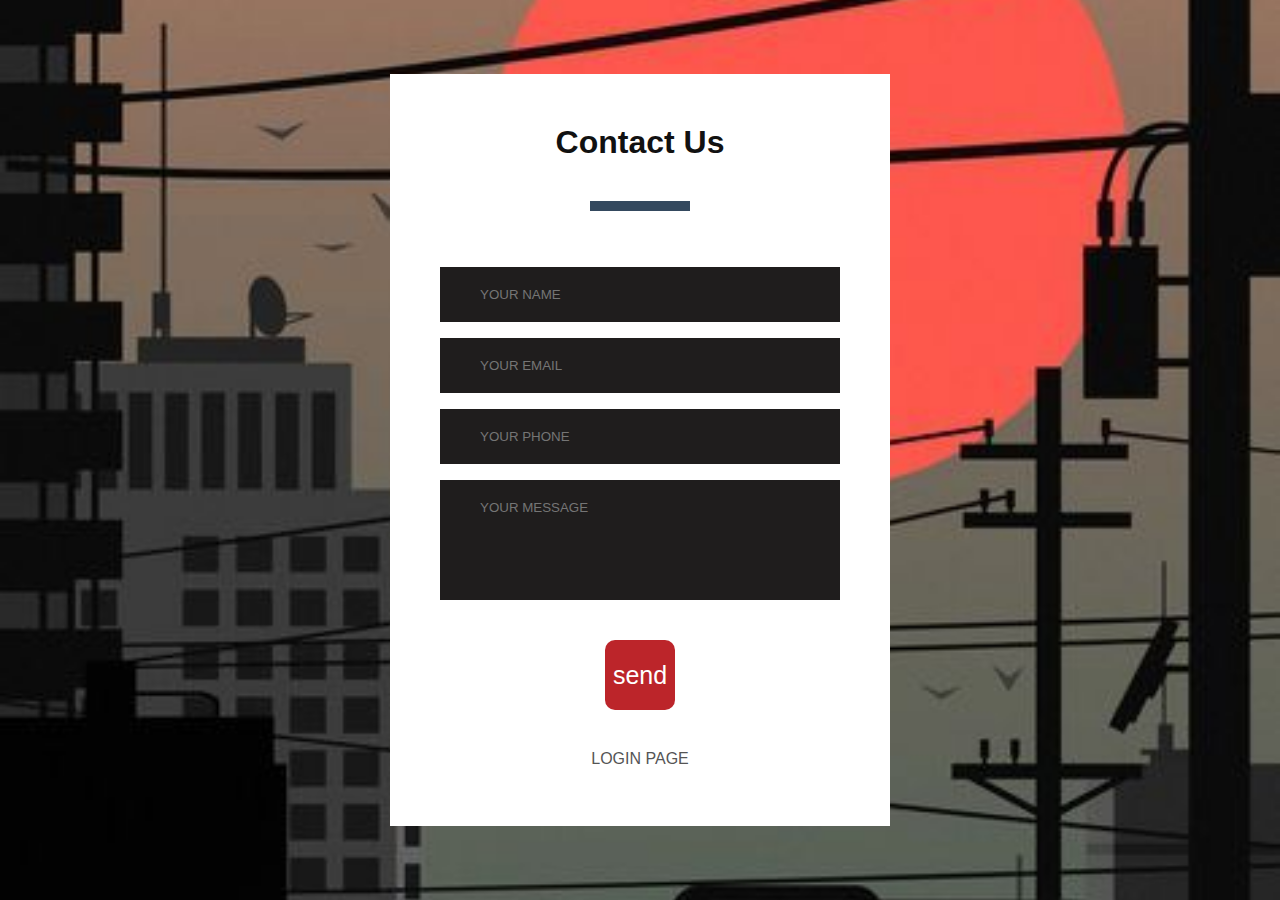
<file: contactUs.html>
<!DOCTYPE html>
<html lang="en">

<head>
    <meta charset="UTF-8">
    <meta name="viewport" content="width=device-width, initial-scale=1.0">
    <title>Contact Us</title>
    <link rel="stylesheet" href="style.css">
</head>

<body>
    <div class="contact-section">
        <h1>Contact Us</h1>
        <div class="border"></div>
        <form class="contact-form" action="contactUs.html" method="POST">
            <input type="text" class="contact-form-text" placeholder="Your Name">
            <input type="email" class="contact-form-text" placeholder="Your Email">
            <input type="text" class="contact-form-text" placeholder="Your Phone">
            <textarea class="contact-form-text" placeholder="Your Message"></textarea>
            <input type="submit" class="contact-form-btn" value="send">
            <a href="index.html">Login Page</a>
        </form>
    </div>

</body>

</html>
</file>
<file: style.css>
* {
    margin: 0;
    padding: 0;
    box-sizing: border-box;
    font-family: "Unbuntu", sans-serif;
}

body {
    background: url(bg.jpg) no-repeat center;
    background-size: cover;
    min-height: 100vh;
    display: flex;
    align-items: center;
    justify-content: center;
}

.login-form {
    width: calc(100% - 20px);
    max-width: 500px;
    background-color: #fff;
    padding: 50px 40px;
}

.login-form h1 {
    text-align: center;
    margin: 40px 0;
    font-size: 36px;
    color: #111;
    font-size: 36px;
}

.textb {
    margin-bottom: 12px;
    position: relative;
}

.textb input {
    width: 100%;
    height: 70px;
    border: none;
    background-color: #ededed;
    border-radius: 4px;
    color: #333;
    font-size: 18px;
    font-weight: 700;
    padding: 14px 60px 0 10px;
}

.placeholder {
    text-transform: uppercase;
    font-size: 14px;
    font-weight: 700;
    position: absolute;
    line-height: 70px;
    top: 0;
    left: 20px;
    color: #9d9d9d;
    user-select: none;
    pointer-events: none;
}

.show-password {
    position: absolute;
    right: 20px;
    line-height: 70px;
    color: #9d9d9d;
    font-size: 22px;
    cursor: pointer;
}

.textb input:focus~.placeholder,
.textb input:valid~.placeholder {
    left: 10px;
    top: -16px;
}

.checkbox {
    display: flex;
    align-items: center;
    position: relative;
    font-size: 18px;
    font-weight: 500;
    color: #333;
    margin: 20px 0;
}

.checkbox input {
    width: 24px;
    height: 24px;
    -webkit-appearance: none;
    background-color: #ededed;
    border-radius: 4px;
    margin-right: 10px;
    cursor: pointer;
}

.checkbox .fa-check {
    position: absolute;
    color: #fff;
    font-size: 14px;
    width: 24px;
    text-align: center;
    user-select: none;
    pointer-events: none;
    opacity: 0;
}

.checkbox input:checked {
    background-color: #bc252a;
}

.checkbox input:checked+.fa-check {
    opacity: 1;
}

.btn {
    display: block;
    width: 100px;
    height: 100px;
    margin: 40px auto;
    background-color: #bc252a;
    color: #fff;
    font-size: 40px;
    border: none;
    border-radius: 30px;
    cursor: pointer;
    transition: .3s linear;
}

.btn:hover {
    opacity: .85;
}

.login-form a {
    display: block;
    text-align: center;
    text-decoration: none;
    font-size: 16px;
    color: #555;
    text-transform: uppercase;
    font-weight: 500;
    margin-bottom: 8px;
    transition: .2s linear;
}

.login-form a:hover {
    color: #111;
}

.btn:disabled {
    background-color: transparent;
    color: #ddd;
    border: 2px solid;
}

.contact-section {
    width: calc(100% - 20px);
    max-width: 500px;
    background-color: #fff;
    padding: 50px 40px;
}

.contact-section h1 {
    text-align: center;
    color: #111;
}

.border {
    width: 100px;
    height: 10px;
    background: #34495e;
    margin: 40px auto;
}

.contact-form {
    max-width: 600px;
    margin: auto;
    padding: 0 10px;
    overflow: hidden;
}

.contact-form-text {
    display: block;
    width: 100%;
    box-sizing: border-box;
    margin: 16px 0;
    border: 0;
    background: rgb(31, 29, 29);
    padding: 20px 40px;
    outline: none;
    color: rgb(255, 255, 255);
    text-transform: uppercase;
}

.contact-form-text:focus {
    box-shadow: 0 0 10px 4px #34495e;
}

textarea.contact-form-text {
    resize: none;
    height: 120px;
    text-transform: uppercase;
}

.contact-form-btn {
    display: block;
    width: 70px;
    height: 70px;
    margin: 40px auto;
    background-color: #bc252a;
    color: #fff;
    font-size: 25px;
    border: none;
    border-radius: 10px;
    cursor: pointer;
    transition: .5s linear;

}

.contact-form-btn:hover {
    opacity: .85;
}

.contact-form a {
    display: block;
    text-align: center;
    text-decoration: none;
    font-size: 16px;
    color: #555;
    text-transform: uppercase;
    font-weight: 500;
    margin-bottom: 8px;
    transition: .2s linear;
}
</file>
